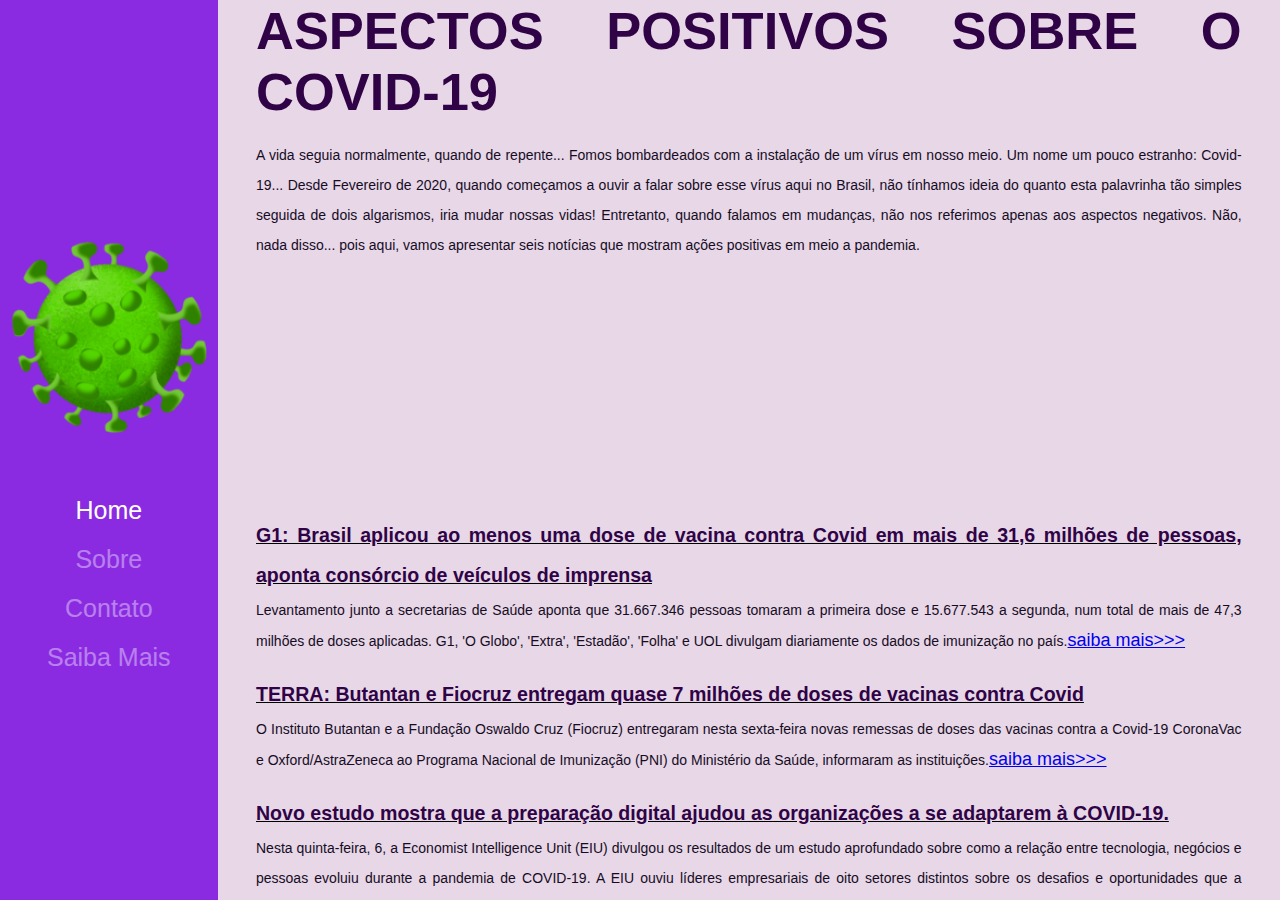
<file: index.html>
<html>
    <head>
        <title>.: Landing page COVID-19 :.</title>
        <meta charset="utf-8">
        <link rel="stylesheet" href="lp.css">
        
    </head>

    <body>

        <div class="parent">

            <div class="sidebar">

                <div class="sidebar-pos">

                    <div class="img-sidebar">
                        <img src="corona5.png"/>
                    </div> <!--img-->

                    <div class="menu">
                        <a href="index.html" class="selected" href="#">Home</a>
                        <a href="sobre.html">Sobre</a>
                        <a href="contato.html">Contato</a>
                        <a href="saibamais.html">Saiba Mais</a>
                    </div><!--menu-->

                </div><!--sidebar-pos-->

            </div><!--sidebar-->

            
            <div class="content">
                <section class="descricao">
                    <h2><span>ASPECTOS POSITIVOS SOBRE O COVID-19</span></h2>  
                    <BR/>                  
                    <h3><span></span></h3>
                    <p><span>A vida seguia normalmente, quando de repente... Fomos bombardeados com
                        a instalação de um vírus em nosso meio. Um nome um pouco estranho:
                        Covid-19... Desde Fevereiro de 2020, quando começamos a ouvir a falar
                        sobre esse vírus aqui no Brasil, não tínhamos ideia do quanto esta
                        palavrinha tão simples seguida de dois algarismos, iria mudar nossas
                        vidas!
                        Entretanto, quando falamos em mudanças, não nos referimos apenas aos
                        aspectos negativos. Não, nada disso... pois aqui, 
                        vamos apresentar seis notícias que mostram ações positivas 
                        em meio a pandemia.</span></p>
                    
                    
                    <br/>
                    <iframe id="video" width="400" height="215" src="https://www.youtube.com/embed/MxyS5FVJnDQ" title="YouTube video player" frameborder="0" 
                    allow="accelerometer; autoplay; clipboard-write; encrypted-media; gyroscope; picture-in-picture" allowfullscreen></iframe>
                    <!--https://www.youtube.com/channel/UCthbIFAxbXTTQEC7EcQvP1Q-->

                    <iframe id="video2" width="400" height="215" src="https://www.youtube.com/embed/pDMAfc1ya1M" title="YouTube video player" frameborder="0" 
                    allow="accelerometer; autoplay; clipboard-write; encrypted-media; gyroscope; picture-in-picture" allowfullscreen></iframe>
                    <br/>
                    <!--https://www.youtube.com/channel/UCvdwhh_fDyWccR42-rReZLw-->
                    <BR/>
                    <u><h4><span>G1: Brasil aplicou ao menos uma dose de vacina contra Covid em mais de 31,6 milhões de pessoas, aponta consórcio de veículos de imprensa</span></h4></u>
                    <p><span>Levantamento junto a secretarias de Saúde aponta que 31.667.346 pessoas tomaram a primeira dose e 15.677.543 a segunda, num total de mais de 47,3 milhões de doses aplicadas. 
                        G1, 'O Globo', 'Extra', 'Estadão', 'Folha' e UOL divulgam diariamente os dados de imunização no país.<a href="saibamais.html">saiba mais>>> </a></span></p>
                        <br/>
                    <!--https://g1.globo.com/bemestar/vacina/noticia/2021/04/30/brasil-aplicou-ao-menos-uma-dose-de-vacina-contra-covid-em-mais-de-316-milhoes-de-pessoas-aponta-consorcio-de-veiculos-de-imprensa.ghtml-->
                    
                    <u><h4><span>TERRA: Butantan e Fiocruz entregam quase 7 milhões de doses de vacinas contra Covid</span></h4></u>
                    <p><span>O Instituto Butantan e a Fundação Oswaldo Cruz (Fiocruz) entregaram nesta sexta-feira novas remessas de doses das vacinas contra a Covid-19 CoronaVac e Oxford/AstraZeneca ao 
                        Programa Nacional de Imunização (PNI) do Ministério da Saúde, informaram as instituições.<a href="saibamais.html">saiba mais>>> </a></span></p></span></p>
                    <!--https                       ://www.terra.com.br/noticias/brasil/butantan-e-fiocruz-entregam-quase-7-milhoes-de-doses-de-vacinas-contra-covid,61ff23fc52a066182fab950c0a90dcb2mfqkvcw5.html-->
                    <br/>
                    <u><h4><span>Novo estudo mostra que a preparação digital ajudou as organizações a se adaptarem à COVID-19.</span></h4></u>
                    <p><span>Nesta quinta-feira, 6, a Economist Intelligence Unit (EIU) divulgou os resultados de um estudo aprofundado sobre como a relação entre tecnologia, negócios e pessoas evoluiu durante a pandemia de COVID-19. 
                        A EIU ouviu líderes empresariais de oito setores distintos sobre os desafios e oportunidades que a pandemia criou para as organizações e como as iniciativas digitais 
                        mudaram para o enfrentamento de uma nova realidade.<a href="saibamais.html">saiba mais>>> </a></span></p>
                    <!--https://tiinside.com.br/06/0                                5/2021/novo-estudo-mostra-que-a-preparacao-digital-ajudou-as-organizacoes-a-se-adaptarem-a-covid-19/-->  
                    <br/>
                    <u><h4><span>Vacina da Pfizer é altamente eficaz contra variantes da Covid-19.</span></h4></u>
                    <p><span>Uma das maiores preocupações com as vacinas atuais é em relação à sua eficácia contra as novas cepas da Covid-19. Felizmente, isso pode não ser um problema para o 
                        imunizante da Pfizer e da Biotech, que demonstrou ser altamente eficaz contra as variantes da África do Sul e do Reino Unido.<a href="saibamais.html">saiba mais>>> </a></span></p>
                    <!--https://olhardigital.com.br/2021/05/06/coronavirus/vacina-da-pfizer-e-altamente-eficaz-contra-variantes-da-covid-19-diz-estudo/-->
                    <br/>
                    <br/>
                    <br/>
                    <br/>
                    <br/>
                </section>

                <footer><!--rodape-->
                    <div class="footer"> 
                         <div class="footer-row-1">
                                <p>Vamos encarar esse tempo como um intervalo da vida. Uma oportunidade para pensar e repensar. Que depois dessa, sejamos todos seres mais evoluídos.</p>
                         </div>
                         <br/>
                         <a href="https://github.com/itautech" class="iconeperfil"><img src="img/github.jpeg" class="icongithub">Github</a><br>
                         <br/>
                         <hr/>
                         <br/>
                         <div class="footer-content">
                            <p>Copyrigth 2020. All rights reserved.</p>
                         </div>
                         <br/>
                 </div>  
                </footer><!--rodape-->
                                    
            </div><!--content-->


        </div><!--parent-->

       
        
    </body>


</html>
</file>
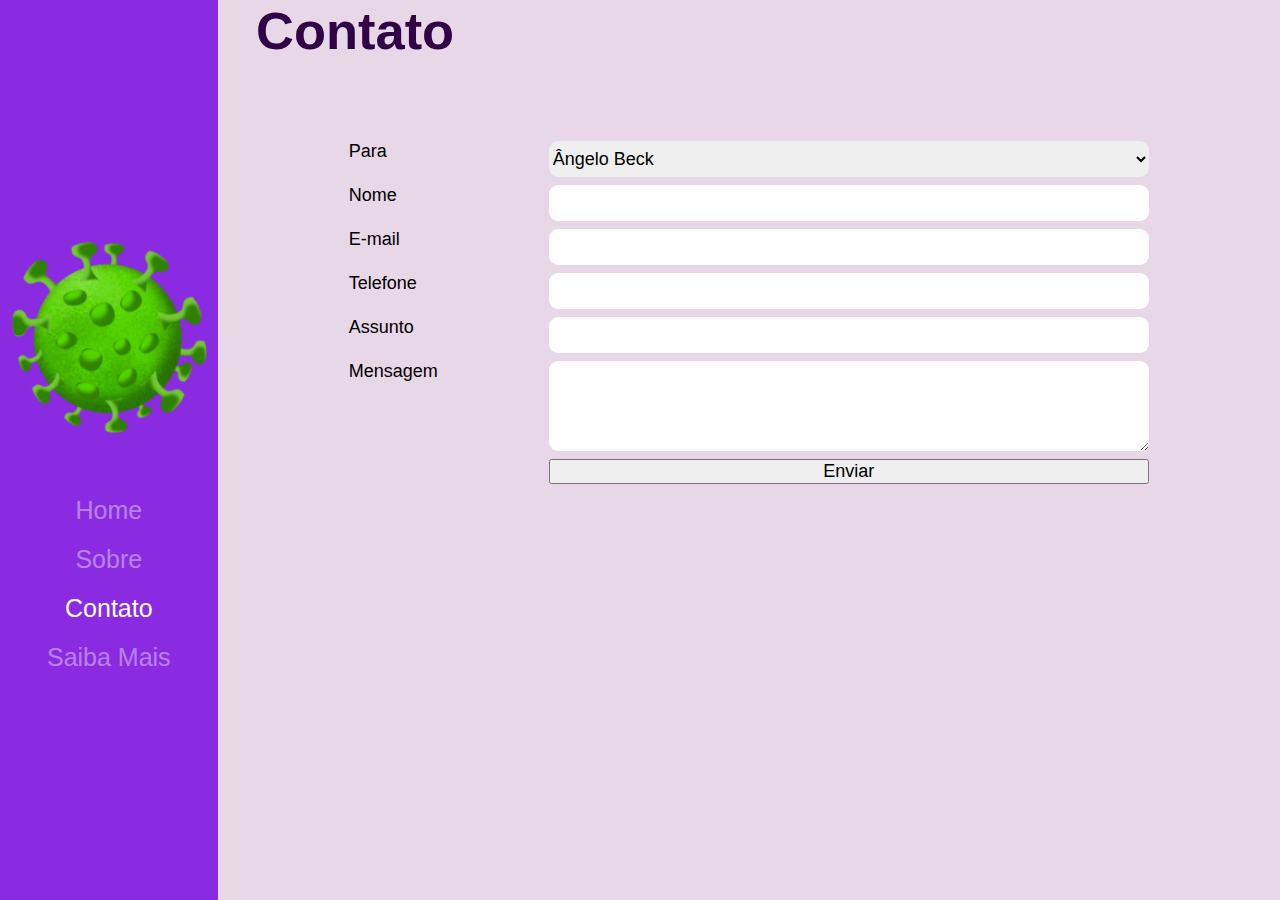
<file: contato.html>
﻿<html>
    <head>
        <title>Contato</title>
        <meta charset="utf-8">
        <link rel="stylesheet" href="lp.css">
        <link rel="stylesheet" href="contato.css">
        
    </head>

    <body>

        <div class="parent">

            <div class="sidebar">

                <div class="sidebar-pos">

                    <div class="img-sidebar">
                        <img src="corona5.png"/>
                    </div> <!--img-->

                    <div class="menu">
                        <a href="index.html" href="#">Home</a>
                        <a href="sobre.html">Sobre</a>
                        <a class="selected" href="contato.html">Contato</a>
                        <a href="saibamais.html">Saiba Mais</a>
                    </div><!--menu-->

                </div><!--sidebar-pos-->

            </div><!--sidebar-->

            <div class="content">
                <section class="descricao">
                    <h2 class="line typing-animation"><span>Contato</span></h2>                    
<!--
                    <h3><span>Texto de descrição sobre o covid 19</span></h3>
                    <p><span>Texto longo que tenho um breve resumo sobre a pandemia e algun aspactos positivos que ela trouxe para nós</span></p>
    -->                

<!-- Caixa externa do formulário -->
<div id="form-container">

<!-- Formulario -->
<div id="form">

<label for="field_to">Para</label>
<select id="field_to">
<option value="angelo">Ângelo Beck</option>
<option value="daniel">Daniel Ferreira de Souza Gomes</option>
<option value="eduardo">Eduardo Silva Rocha</option>
<option value="jhony">Jhony Ferreira Cruz Zuim</option>
<option value="leandro">Leandro Silva Araujo</option>
<option value="leticia">Letícia dos Santos Silva</option>
<option value="luan">Luan Felipe da Cruz Brito</option>
<option value="paulo">Paulo Ricardo Barbosa de Souza</option>
<option value="rafaela">Rafaela Souza Plachta</option>
<option value="vanessa">Vanessa Gomes de Oliveira</option>
</select>

<label for="field_name">Nome</label>
<input type="text" id="field_name">

<label for="field_email">E-mail</label>
<input type="mail" id="field_email">

<label for="field_phone">Telefone</label>
<input type="tel" id="field_phone">

<label for="field_subject">Assunto</label>
<input type="text" id="field_subject">

<label for="field_content">Mensagem</label>
<textarea id="field_content"></textarea> 

<div></div>
<button onclick="enviar()">Enviar</button>
	
</div>
<!-- fim do formulario -->

<!-- Mensagem de sucesso -->
<div id="form-msg-ok" hidden>
<h3>Sucesso</h3>
<p>Olá <span id="form-display-name"></span>,</p>
<p>Sua mensagem para <span id="form-display-to"></span> foi enviada com sucesso.</p>
<p>Desde já agradecemos seu contato</p>
<button onclick="retornar()">Retornar ao formulário</button>
</div>
<!-- fim da mensagem de sucesso -->

<!-- mensagem de falha -->
<span id="form-msg-fail" hidden>
<h3>Ocorreu uma falha</h3>
<p>Olá visitante,</p>
<p>Ocorreu uma falha ao enviar sua mensagem.</p>
<p>O servidor retornou um erro "<span id="form-display-error"></span>"</p>
<p>Solicitamos que tente novamente em alguns instantes.</p>
<p>Desculpa-nos o inconveniente.</p>
<button onclick="retornar()">Retornar ao formulário</button>
</div>
<!-- fim da mensagem de falha -->

<!-- mensagem campo obrigatório -->
<div id="form-msg-required-field" hidden>
<h3>Campo de preenchimento obrigatório</h3>
<p>O campo "<span id="form-display-label"></span>" é de preenchimento obrigatório.</p>
<button onclick="corrigir()">Corrigir</button>
</div>
<!-- fim da mensagem campo obrigatório -->

</div>
<!-- fim da caixa externa do formulário -->

                </section>
                                    
            </div><!--content-->
            
            </div>

        </div><!--parent-->

        <script src="contato.js"></script>
    </body>

</html>
</file>
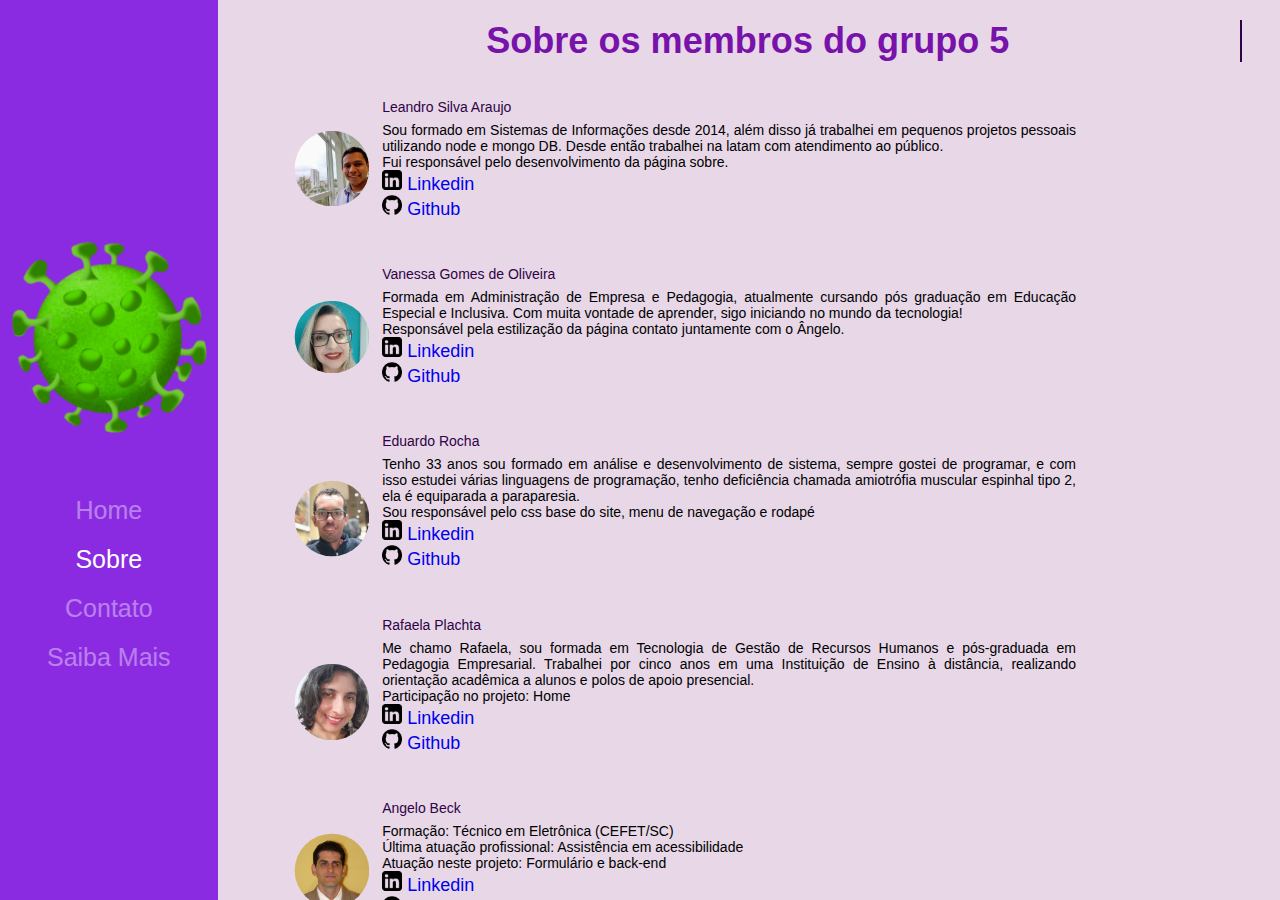
<file: sobre.html>
<html>
	<head>
	    <title>Sobre</title>
	    <meta charset="utf-8">
	    <link rel="stylesheet" href="lp.css">
	    <link rel="stylesheet" type="text/css" href="about.css">
		<link rel="stylesheet" type="text/css" href="saiba.css">
	</head>

	<body>
		<!-- Leandro fez o HTML base da pagina -->

	    <div class="parent">

	        <div class="sidebar">
                <div class="sidebar-pos">
                    <div class="img-sidebar">
                        <a href="index.html"></a><img src="corona5.png"/></a>
                    </div> <!--img-->

                    <div class="menu">
                        <a href="index.html">Home</a>
                        <a href="sobre.html" class="selected">Sobre</a>
                        <a href="contato.html">Contato</a>
                        <a href="saibamais.html">Saiba Mais</a>
                    </div><!--menu-->

                </div><!--sidebar-pos-->
            </div><!--sidebar-->
            <div class="content">
            	<section class="descricao">
					<h2 class="line typing-animation"><span>Sobre os membros do grupo 5</span></h2>
            		<div class="perfilpessoal" class="swing">	
						<img src="img/leandro.jpeg" id="imgperfil" class="imgperfil" class="fade" class="conteudoperfil">	
						<p id="textoperfil" class="conteudoperfil">	
							<span>Leandro Silva Araujo</span><br>
							Sou formado em Sistemas de Informações desde 2014, além disso já trabalhei em pequenos projetos pessoais utilizando node e mongo DB. Desde então trabalhei na latam com atendimento ao público.<br>
							Fui responsável pelo desenvolvimento da página sobre.<br>
							<a href="https://www.linkedin.com/in/leandro-araujo-1653b73b/" class="iconeperfil"><img src="img/linkedin.png" class="iconlinkedin"> Linkedin</a> <br>
							<a href="https://github.com/Leandro-Araujo" class="iconeperfil"><img src="img/github.png" class="icongithub"> Github</a><br>
						</p>			
					</div>
					<div class="perfilpessoal">	
						<img src="img/vanessa.jpeg" id="imgperfil" class="imgperfil" class="fade" class="conteudoperfil">	
						<p id="textoperfil" class="conteudoperfil">	
							<span>Vanessa Gomes de Oliveira</span><br>
							Formada em Administração de Empresa e Pedagogia, atualmente cursando pós graduação em Educação Especial e Inclusiva. Com muita vontade de aprender, sigo iniciando no mundo da tecnologia!<br>
							Responsável pela estilização da página contato juntamente com o Ângelo.<br>
							<a href="https://www.linkedin.com/in/vanessa-gomes-de-oliveira-88473566/ " class="iconeperfil"><img src="img/linkedin.png" class="iconlinkedin"> Linkedin</a> <br>
							<a href="https://github.com/VanessaGomesdeOliveira" class="iconeperfil"><img src="img/github.png" class="icongithub"> Github</a><br>
						</p>			
					</div>
					<div class="perfilpessoal">	
						<img src="img/eduardo.jpeg" id="imgperfil" class="imgperfil" class="fade" class="conteudoperfil">	
						<p id="textoperfil" class="conteudoperfil">	
							<span>Eduardo Rocha</span><br>
							Tenho 33 anos sou formado em análise e desenvolvimento de sistema, sempre gostei de programar, e com isso estudei várias linguagens de programação, tenho deficiência chamada amiotrófia muscular espinhal tipo 2, ela é equiparada a paraparesia.<br>
							Sou responsável pelo css base do site, menu de navegação e rodapé<br>
							<a href="https://www.linkedin.com/in/eduardo-rocha-25870a1a6/" class="iconeperfil"><img src="img/linkedin.png" class="iconlinkedin"> Linkedin</a> <br>
							<a href="https://github.com/syaoranea" class="iconeperfil"><img src="img/github.png" class="icongithub"> Github</a><br>
						</p>			
					</div>
					<div class="perfilpessoal">	
						<img src="img/rafaela.jpg" id="imgperfil" class="imgperfil" class="fade" class="conteudoperfil">	
						<p id="textoperfil" class="conteudoperfil">	
							<span>Rafaela Plachta</span><br>
							Me chamo Rafaela, sou formada em Tecnologia de Gestão de Recursos Humanos e pós-graduada em Pedagogia Empresarial. Trabalhei por cinco anos em uma Instituição de Ensino à distância, realizando orientação acadêmica a alunos e polos de apoio presencial.<br>
							Participação no projeto: Home<br>
							<a href="https://www.linkedin.com/in/rafaela-plachta-690a9720b" class="iconeperfil"><img src="img/linkedin.png" class="iconlinkedin"> Linkedin</a> <br>
							<a href="https://github.com/rafaelaplachta" class="iconeperfil"><img src="img/github.png" class="icongithub"> Github</a><br>
						</p>			
					</div>
					<div class="perfilpessoal">	
						<img src="img/angelo.jpg" id="imgperfil" class="imgperfil" class="fade" class="conteudoperfil">	
						<p id="textoperfil" class="conteudoperfil">	
							<span>Angelo Beck</span><br>
							Formação: Técnico em Eletrônica (CEFET/SC)<br>
							Última atuação profissional: Assistência em acessibilidade<br>
							Atuação neste projeto: Formulário e back-end<br>
							<a href="https://www.linkedin.com/in/ângelo-beck-00b2b9211" class="iconeperfil"><img src="img/linkedin.png" class="iconlinkedin"> Linkedin</a> <br>
							<a href="https://github.com/angelobeck" class="iconeperfil"><img src="img/github.png" class="icongithub"> Github</a><br>
						</p>			
					</div>
					<div class="perfilpessoal">	
						<img src="img/leticia.jpg" id="imgperfil" class="imgperfil" class="fade" class="conteudoperfil">	
						<p id="textoperfil" class="conteudoperfil">	
							<span>Letícia dos Santos Silva</span><br>
							Cursando Sistemas de informação na Universidade do sudoeste da Bahia (UESB), atualmente trabalho em uma empresa de hospedagem de sites desenvolvendo projetos como sites e lojas virtuais.<br>
							Fui responsável pelo desenvolvimento da página sobre<br>
							<a href="http://linkedin.com/in/letícia-santos-a6a7a7196" class="iconeperfil"><img src="img/linkedin.png" class="iconlinkedin"> Linkedin</a> <br>
							<a href="https://github.com/leticiarossi" class="iconeperfil"><img src="img/github.png" class="icongithub"> Github</a><br>
						</p>			
					</div>
					<div class="perfilpessoal">	
						<img src="img/luan.jpg" id="imgperfil" class="imgperfil" class="fade" class="conteudoperfil">	
						<p id="textoperfil" class="conteudoperfil">	
							<span>Luan Felipe da Cruz Brito</span><br>
							26 anos de São Paulo capital<br>
							Estudante do 4° semestre de ciências da computação<br>
							Desenvolvimento da página 'Saiba mais'<br>
							<a href="https://www.linkedin.com/in/luan-felipe-da-cruz-brito-343594127" class="iconeperfil"><img src="img/linkedin.png" class="iconlinkedin"> Linkedin</a> <br>
							<a href="https://github.com/LuanFelipeCB" class="iconeperfil"><img src="img/github.png" class="icongithub"> Github</a><br>
						</p>			
					</div>
					<div class="perfilpessoal">	
						<img src="img/jhony.jpg" id="imgperfil" class="imgperfil" class="fade" class="conteudoperfil">	
						<p id="textoperfil" class="conteudoperfil">	
							<span>Jhony Ferreira Cruz Zuim</span> <br>
							Formado com MBA em Business Intelligence e Analytics &Big Data, atuando no RH Data Analytics e Folha de pgto.<br>
							No projeto como desenvolvedor da página Home.<br>
							<a href="https://www.linkedin.com/in/jhonyzuim" class="iconeperfil"><img src="img/linkedin.png" class="iconlinkedin"> Linkedin</a> <br>
							<a href="https://github.com/jhonyzuim" class="iconeperfil"><img src="img/github.png" class="icongithub"> Github</a><br>
						</p>			
					</div>
					<!-- Leticia foi responsavel por pegar e organizar as informacoes dos participantes-->
					<div class="perfilpessoal">	
						<img src="img/daniel.jpg" id="imgperfil" class="imgperfil" class="fade" class="conteudoperfil">	
						<p id="textoperfil" class="conteudoperfil">	
							<span>Daniel Ferreira de Souza Gomes</span><br>
							Tenho 29 anos, sou do Rio de Janeiro - RJ. Apaixonado por tecnologia, fascinado pelas programações e pretendo me especializar na área atuando sempre em busca de novos conhecimentos. Estou cursando o 2º período da Gestão Tecnologia da Informação na Estácio.<br> Participação no projeto: Home<br>
							<a href="https://www.linkedin.com/in/daniel-ferreira-12884aa1/" class="iconeperfil"><img src="img/linkedin.png" class="iconlinkedin"> Linkedin</a> <br>
							<a href="https://github.com/danielgomes92" class="iconeperfil"><img src="img/github.png" class="icongithub"> Github</a><br>
						</p>			
					</div>
					<div class="perfilpessoal">	
						<img src="img/paulo.jpg" id="imgperfil" class="imgperfil" class="fade" class="conteudoperfil">	
						<p id="textoperfil" class="conteudoperfil">	
							<span>Paulo Ricardo Barbosa de Souza</span><br>
							Formado em Direito pela PUC-GO, com pós graduação em Direito Tributário. Apaixonado por tecnologia, em laboratório um DEV Back end, alguns estudos pontuais em linguagem Phyton e outros frameworks.<br>
							Responsável pela estilização e desenvolvimento da página saiba mais juntamente com o Luan.<br>
							<a href="https://www.linkedin.com/in/paulo-ricardo-barbosa-de-souza-b5a145182" class="iconeperfil"><img src="img/linkedin.png" class="iconlinkedin"> Linkedin</a> <br>
							<a href="https://github.com/paaulorickardo" class="iconeperfil"><img src="img/github.png" class="icongithub"> Github</a><br>
						</p>			
					</div>

            	</section>
            </div>
        </div>
    </body>

</html>
</file>
<file: lp.css>
/* Jhony escreveu os códigos HMTL index e CSS lp.css base */
/* Rafaela e Daniel também desenvolveram o HTML */
/* Eduardo também contribuiu na estilização do nosso CSS */


*{
    margin: 0;
    padding: 0;
    box-sizing: border-box;
    font-family: 'Saira Extra Condensed', sans-serif;
    
}
html,body{
    height: 100%;
}

h2 {
    
    font-size: max(50px, 4.1vw) ;
}

h3 {
    
    font-size: max(21px, 1.9vw) ;
}

h4 {
    
    font-size: max(18px, 1.53vw) ;
}

p {
    
    font-size: max(14px, 1.02vw) ;
}

.parent{
    display: flex;
}
.sidebar{
    width: 17%;
    height: 100%;
    position: fixed;
    background-color: blueviolet;
}
.sidebar-pos{
    position: relative;
    top: 50%;
    transform: translateY(-50%);
}
.img-sidebar{
    position: relative;
    text-align: center;
    padding: 5%;
}
.img-sidebar img{
    width: 100%;
}
.menu{
    position: relative;
    margin: 50px 0;
    text-align: center;
}
.menu a{
    position: relative;
    color: white;
    opacity: 0.4;
    font-size: 25px;
    display: block;
    margin-bottom: 20px;
    text-decoration: none;
}
.menu a.selected{
    opacity: 1;
}
.content{
    position: absolute;
    text-align: justify;
    left: 17%;
    width: 83%;
    height: 100%;
    top: 50%;
    transform: translateY(-50%);
    background: rgb(231, 215, 231);
    overflow:auto;
    padding: 0 3%;
}
section,decricao{
    position: relative;
}
section.descricao h2 > span{
    color: rgb(47, 3, 70);
    animation-name: mudacor;
    animation-duration: 5s;
}
@keyframes mudacor {
    from {color: rgb(33, 146, 23)}
    to {color: rgb(47, 3, 70)}
}
section.descricao h3 > span{
    margin-top: 25px 0;
    line-height: 60px;
    color: rgb(47, 3, 70);
    }
section.descricao p > span{
    color: rgb(22, 12, 31);
    line-height: 30px;
    
    margin-top:40px;
}
#video{
    padding: 10px;
    line-height: 60px;
}
#video2{
    padding: 10px;
}
section.descricao h4 > span{
    line-height: 40px;
    color: rgb(47, 3, 70);
   
    margin-bottom: 30%;
}
section.descricao u > span{
    margin-top: 25px 0;
    color: rgb(47, 3, 70);
    font-size: 35px;
}
.imgperfil {
    width: max(50px, 4vw);
}

footer {
    display: flex;
    position: absolute;
    margin: auto;
    text-align: center;
    font-size: 10px; 
    margin-bottom: 30px;
    
}

.footer-row-1{
    font-size: 15px;
    background-color:blueviolet;
    border-radius: 10px;
    padding: 10px;
    border: 1px solid;  

}

.icongithub{
	width: 18px;
}
a{
    font-size: 18px;
}
</file>
<file: contato.css>
﻿#form {
	display:grid;
	grid-template-columns:1fr;
	grid-row-gap:0.5em;
}

@media (min-width:600px) {
	#form {
		grid-template-columns:1fr 3fr;
	}
}

#form-container {
	padding-top: 5em;
}

@media (min-width:800px) {
	#form-container {
		max-width: 800px;
		margin-left: auto;
		margin-right: auto;
	}
}

#field_content {
	height:5em;
}

select, input {
	height:2em;
}

input, select, textarea, bottom {
	border:0;
	border-radius:0.5em;
	padding:0.5em;
}

input, select, label, textarea, button {
	font-size: 18px ;
}

.buttonstyle{
    background: rgb(47, 3, 70);
    border-radius: 6px;
    padding: 7px;
    cursor: pointer;
    color: #fff;
    border: none;
    width: 100%;
	display: block;
    margin-left: auto;
    margin-right: auto; 
}

select {
	padding: 0;
}

#form-display-name,
#form-display-to,
#form-display-error,
#form-display-label {
   line-height: inherit;
   margin-top: inherit;
}
</file>
<file: about.css>
/* Leandro escreveu e desenhou os efeitos de CSS base*/
/* Leticia colaborou em codigos de CSS da pagina sobre*/
/* Eduardo tambem ajudou com efeitos e aproveitando melhor os icones de redes sociais */
#imgperfil    {
    border-radius: 50%;
    width: max(80px, 7.2vw);
    padding: 1%;
}

.iconlinkedin{
	width: 20px;
}

.icongithub{
	width: 20px;
}

.imgperfil
{
        opacity:1;

}

.imgperfil:hover
{
    opacity:1;
}
/*
border: black 1px solid;
*/
.perfilpessoal{
	background: rgb(231, 215, 231);
	width: 90%;
	padding: 1%;
	margin: 2%;
	min-width: 250px;
}

.perfilpessoal:hover {
	padding: 2%;
	background: #ECCAE5;
	margin: 1%;
}

.perfilpessoal .conteudoperfil{
	display: inline-block;
}

#textoperfil{
	text-align: justify;
	width: 80%;
	}
#textoperfil span{
	color: rgb(47, 3, 70);
    animation-name: mudacor;
    animation-duration: 5s;
}

a{ 
	text-decoration:none; 
} 

/* Adicionado pela Leticia para deixar a pagina responsiva*/
@media only screen and (max-width: 700px) {
 	.perfilpessoal .conteudoperfil { display: block; }
 }
</file>
<file: saiba.css>
*{
    margin: 0;
    padding: 0;
    box-sizing: border-box;
    font-family: 'Saira Extra Condensed', sans-serif;
}

html,body{
    height: 100%;
}

.parent{
    display: flex;
}

.sidebar{
    width: 17%;
    height: 100%;
    position: fixed;
    background-color: blueviolet;

}

.sidebar-pos{
    position: relative;
    top: 50%;
    transform: translateY(-50%);
}

.img-sidebar{
    position: relative;
    text-align: center;
    padding: 5%;
}

.img-sidebar img{
    width: 100%;
}

.menu{
    position: relative;
    margin: 50px 0;
    text-align: center;
}

.menu a{
    position: relative;
    color: white;
    opacity: 0.4;
    font-size: 25px;
    display: block;
    margin-bottom: 20px;
    text-decoration: none;
}
.menu a.selected{
    opacity: 1;
}
.content{
    position: absolute;
    left: 17%;
    width: 83%;
    height: 100%;
    top: 50%;
    transform: translateY(-50%);
    background:rgb(231, 215, 231);
    overflow:auto;
    padding: 0 3%;

}

/* Saiba mais CSS */

section.descricao h2 > span{
    color: rgb(119, 18, 170);
    margin-bottom: 30%;
    margin-top: 10%;
    text-align: center;  
     
}

#saibaMais{
    font-family:  'Saira Extra Condensed', sans-serif;
    display: flex;
    justify-content:center;  
    text-shadow: gray 50px 165px 50px;
    margin-top: 20px;
     
}

#news01{
    display: block;
    margin-left: auto;
    margin-right: auto;
    margin-top: 60px;
    margin-bottom: 30px;
    width: 25%;
}

.imagemNoticia{
    box-shadow: gray 3px 3px 6px;
    justify-content: space-between;
    display: block;
    margin-left: auto;
    margin-right: auto;
    margin-top: 30px;
    margin-bottom: 30px;
    padding-bottom: 30px;
    padding-top: 20px;
    padding-right: 10px;
    padding-left: 20px;
}

h2{
    text-align: center;
    color: rgb(111, 18, 161);
    margin-top: 5%; 
    border-right: 2px solid rgb(47, 3, 70);   
}
h2 {
    
    font-size: max(28px, 2.82vw) ;
}

h4{
    text-align: center;
    margin-top: 10px;
    margin-bottom: 20px;
    
}
/* -Animação sugerida pelo integrante Paulo Ricardo, piscar cursor e escrevar Saiba mais como se estivesse digitando INICIO*/  

.typing-animation{
    animation: blinkCursor 500ms infinite normal, typing 4s steps(40) 1s normal;
}

@keyframes typing{
    from{
      width: 0;
    }
    to{
        width: 18em;
    }
}

@keyframes blinkCursor{
    from{
        border-right-color: rgb(47, 3, 70);
    }
    to{
        border-right-color: transparent;
    }
}
.line{
    border-right:2px solid, rgb(47, 3, 70);
    margin-top: 20px;
    white-space: nowrap;
    overflow: hidden;
}

/* -Animação sugerida pelo integrante Paulo Ricardo, piscar cursor e escrevar Saiba mais como se estivesse digitando FINAL*/  


#buttonstyle{
    background: rgb(47, 3, 70);
    border-radius: 6px;
    padding: 15px;
    cursor: pointer;
    color: #fff;
    border: none;
    display: block;
    margin-left: auto;
    margin-right: auto; 
}
</file>
